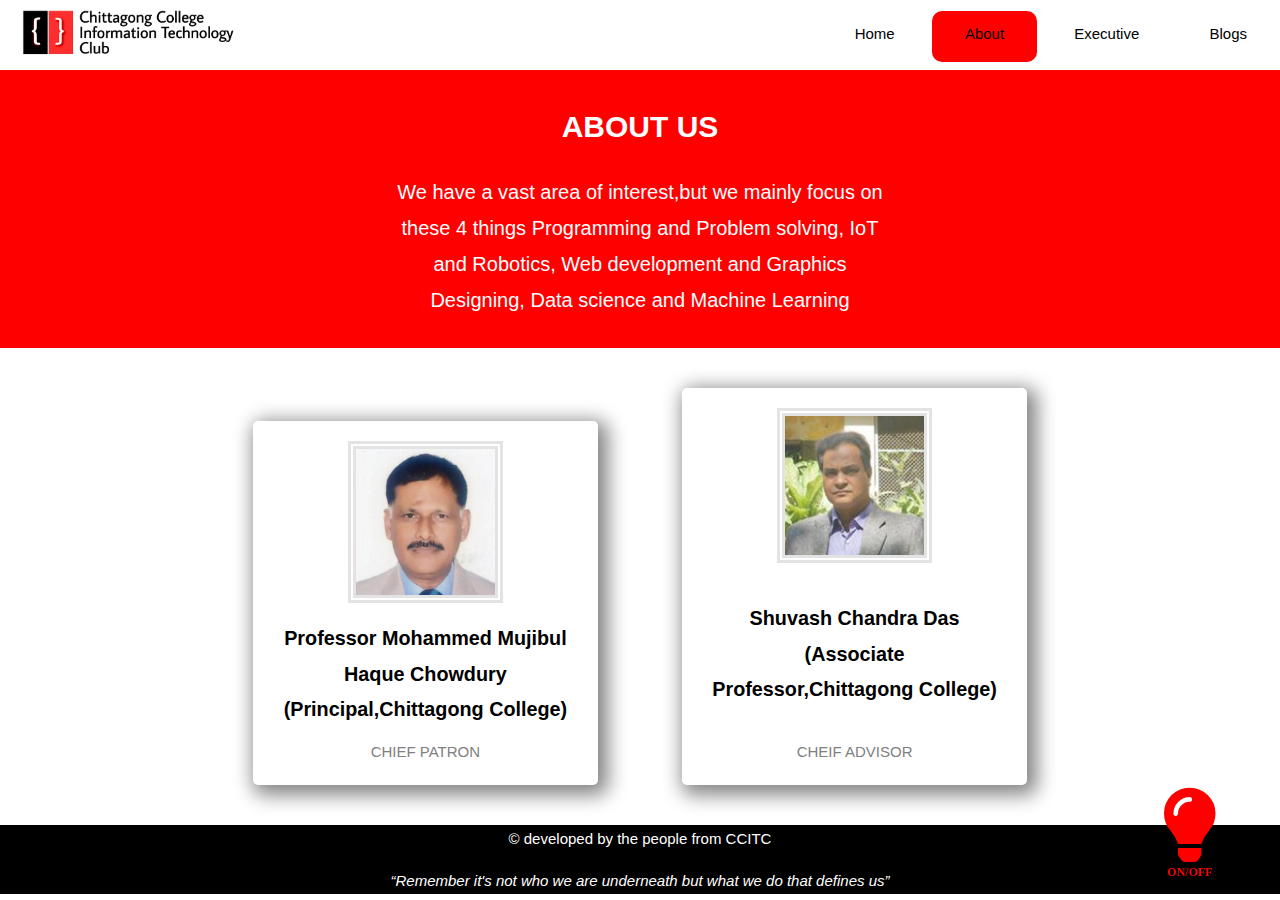
<file: CCITC-main/about.html>
<!DOCTYPE html>
<html lang="en" dir="ltr">
  <head>
    <meta charset="utf-8">
    <meta name="viewport" content="width=device-width, initial-scale=1">
    <title>CCITC</title>
    <link rel="icon" type="image/png" href="img/brico.png">
    <link rel="stylesheet" href="fontawesome/css/all.css">
    <link rel="stylesheet" href="index.css">
    <script src="https://ajax.googleapis.com/ajax/libs/jquery/3.5.1/jquery.min.js"></script>

    <style media="screen">
      body, html{
        background-color: white;
        color: black;
      }
      .about-us{
        padding: 80px 0px 30px 0px;
        position: relative;
        background-color: red;
        color: white;
        font-family: Merriweather,Helvetica Neue,Arial,sans-serif;
      }
      .about-us h1{
        text-align: center;
      }
      .about-us p{
        text-align: center;
        width: 80%;
        margin: 0px auto;
        font-size: 20px;
      }
      .name{
        font-size: 1.32rem;
        margin: 10px auto;
        width: 305px;
      }
      @media screen and (min-width:900px) {
        .about-us p{
          width: 40%;
        }
      }
      .advisors{
        text-align: center;
      }
      .advisors span{
        color: grey;
      }
      .chief-patron img{
        border: 8px double #E3E3E3;
        width: 139px;
      }
      .advisors div{
        padding: 20px;
        -webkit-box-shadow: 5px 5px 19px 5px #848484;
        box-shadow: 5px 5px 19px 5px #848484;
        border-radius: 5px;
        margin: 40px;
        display: inline-block;
      }
      .chief-advisor img{
        border: 8px double #E3E3E3;
      }
      .chief-advisor .name{padding: 20px 0px;}
      @media screen and (max-width:420px) {
        .advisors div{
            margin: 20px 0px;
            padding: 0px;
        }
        .name{
          width:270px;
          font-size: 1rem;
        }
      }
      .lightMode{
        display: block;
        font-size: 12px;
        text-align: center;
        margin: 4px auto;
      }
      .darkMode{
        background-color: black;
        color: white;
        transition: 0.8s ease-in-out;
      }
    </style>
  </head>
  <body>
    <div class="navbar">
      <div class="dropdown">
        <img src="img/ccitcLogo.png" alt="Icon">
        <button class="dropbtn"><i class="fas fa-bars"> <p id="menu">Menu</p> </i></button>
        <div class="dropdown-content">
        <a class="nav" href="index.html">Home</a>
        <a class="nav active" href="about.html">About</a>
        <a class="nav" href="executives.html">Executive</a>
        <a class="nav" href="blogs.html">Blogs</a>
        </div>
    </div>
    </div>
    <div class="about-us">
      <h1>ABOUT US</h1>
      <p>We have a vast area of interest,but we mainly focus on these 4 things
Programming and Problem solving, IoT and Robotics, Web development and Graphics Designing, Data science and Machine Learning</p>
</div> <!-- about-us -->
    <div class="advisors">
      <div class="chief-patron">
        <img src="about/principal.jpg" alt="Professor Mohammed Mujibul Haque Chowdury"><br><h2 class="name">Professor Mohammed Mujibul Haque Chowdury (Principal,Chittagong College)</h2><span>CHIEF PATRON</span>
      </div>

      <div class="chief-advisor">
        <img src="about/professor.png" alt="Shuvash Chandra Das"><br><h2 class="name">Shuvash Chandra Das (Associate Professor,Chittagong College)</h2>
        <span>CHEIF ADVISOR</span>  </div>
    </div><!-- advisors -->
    <i class="fas fa-lightbulb"><span class="lightMode">ON/OFF</span> </i>
    <div class="copyr8" style="color:white;">
        <p style="margin:0px;">© developed by the people from CCITC</p>
        <p> <i><q cite="">Remember it's not who we are underneath but what we do that defines us</q> </i></p>
    </div>

    <script type="text/javascript">
    $('.fa-lightbulb').click(function() {
      $('html').toggleClass('darkMode');
      $('body').toggleClass('darkMode');
      $('.fa-lightbulb').toggleClass('darkMode');
      });
    </script>
  </body>
</html>
</file>
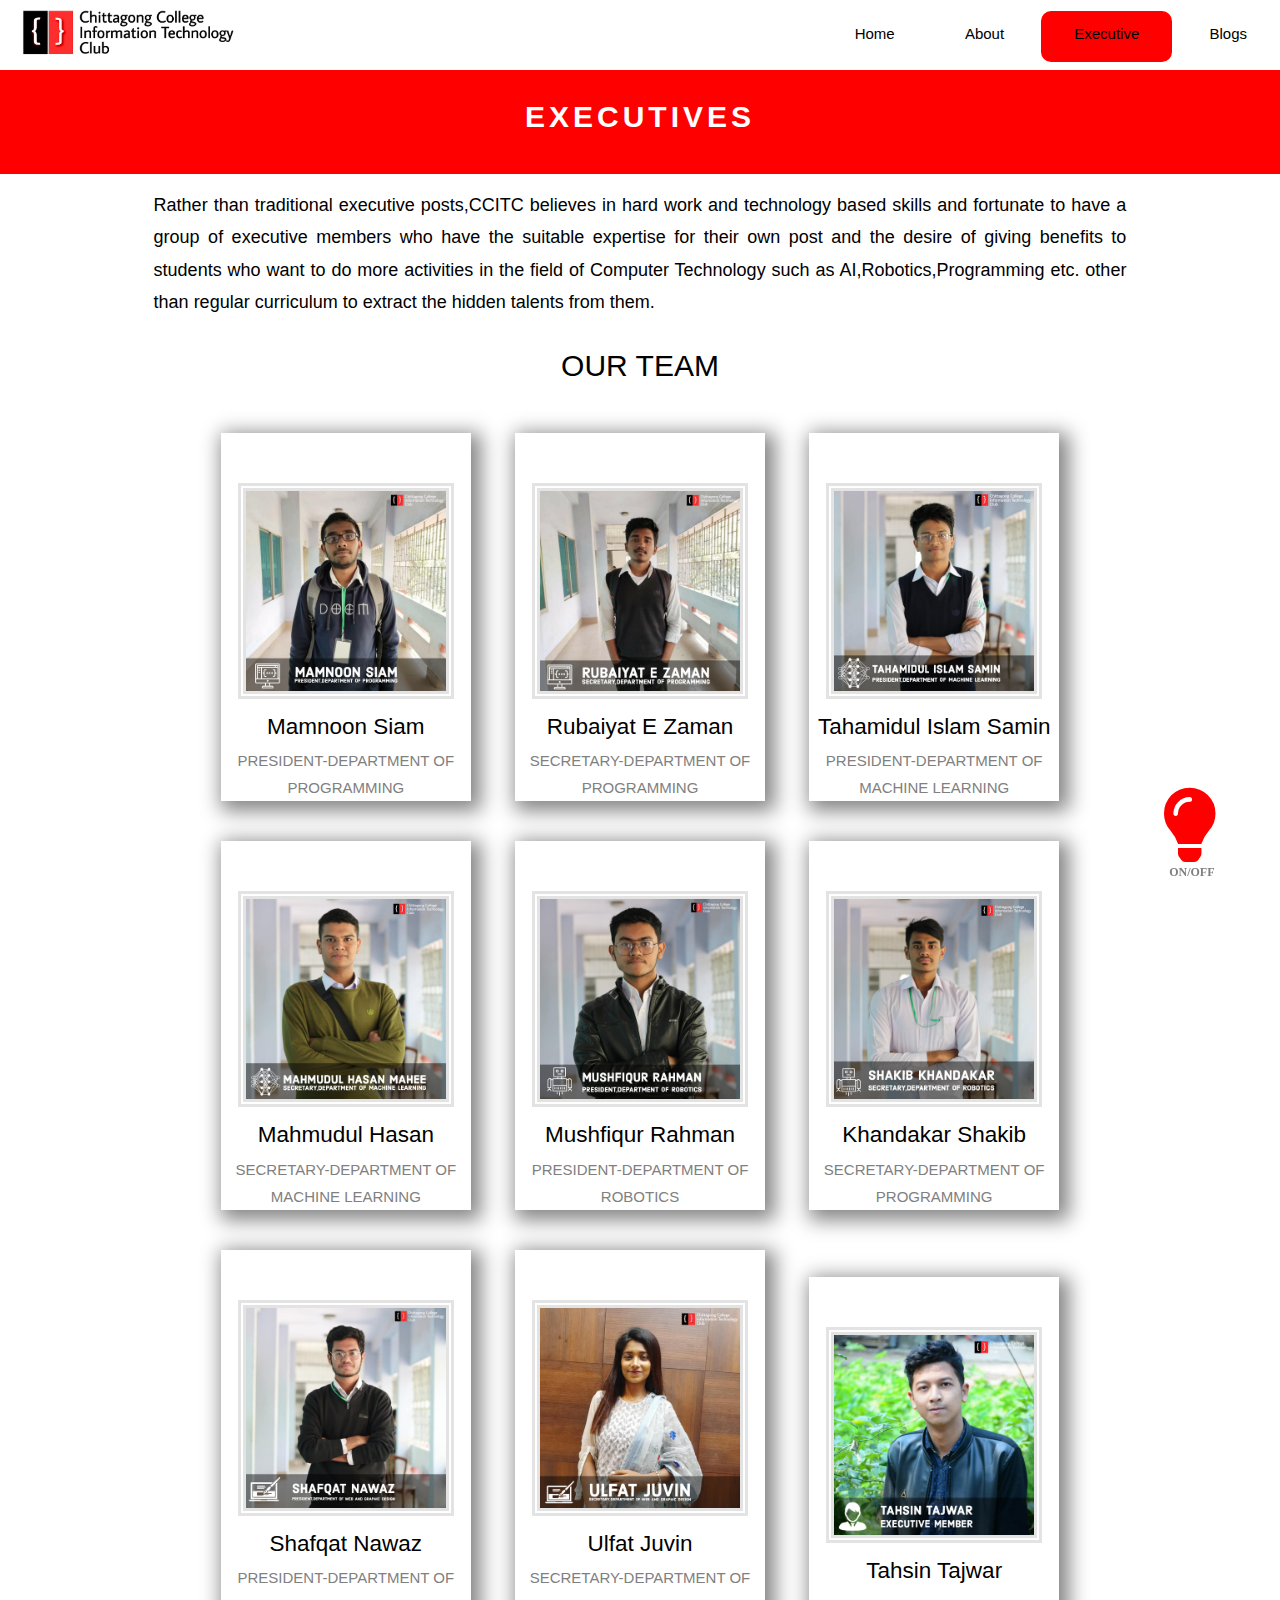
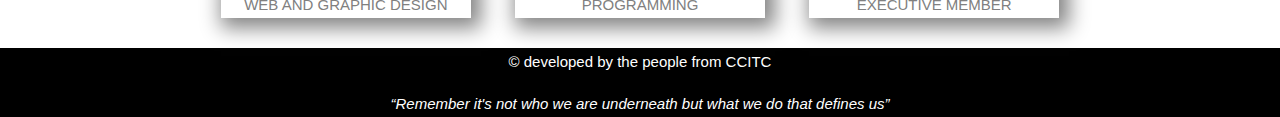
<file: CCITC-main/executives.html>
<!DOCTYPE html>
<html lang="en" dir="ltr">
  <head>
    <meta charset="utf-8">
    <meta name="viewport" content="width=device-width, initial-scale=1">
    <title>CCITC</title>
    <link rel="icon" type="image/png" href="img/brico.png">
    <link rel="stylesheet" href="fontawesome/css/all.css">
    <link rel="stylesheet" href="index.css">
    <script src="https://ajax.googleapis.com/ajax/libs/jquery/3.5.1/jquery.min.js"></script>

    <style media="screen">
    /* Executives */
    body,html{background-color: white}
    #exce {
        letter-spacing: 4px;
        padding: 30px 0px;
        position: relative;
        color: white;
        background-color: red;
        top: 50px;
        text-align: center;
        margin: 10px auto 65px auto;
    }
    .exe-desc{
      position: relative;
      font-size: 1.2rem;
      text-align: justify;
      width: 95%;
      margin: 0px auto;
    }
    *, :after :before{box-sizing: border-box;}

  @media screen and (min-width:975px) {
    .container{
      width: 80%;
      margin: 10px auto;
    }
  }
  .column{
    -webkit-box-shadow: 5px 5px 19px 5px #848484;
    box-shadow: 5px 5px 19px 5px #848484;
    width: 250px;
    padding-top: 50px;
    margin: 20px;
    display: inline-block;
    position: relative;
  }
  @media screen and (max-width:475px) {
    .column{
      width: 80%;
    }
  }
  .our-team{font-weight: lighter;}
  span{
   color: grey;
    width: 80%;
    margin: 0px auto;
  }
  .column img{
    border: 8px double #E3E3E3;
    width: 200px;
  }
  .name{margin: 0px;font-weight: lighter;}
    </style>
  </head>

  <body>

    <div class="navbar">
      <div class="dropdown">
        <img src="img/ccitcLogo.png" alt="Icon">
        <button class="dropbtn"><i class="fas fa-bars"> <p id="menu">Menu</p> </i></button>
        <div class="dropdown-content">
        <a class="nav" href="index.html">Home</a>
        <a class="nav" href="about.html">About</a>
        <a class="nav active" href="executives.html">Executive</a>
        <a class="nav" href="blogs.html">Blogs</a>
        </div>
    </div>
    </div>

  <h1 id="exce">EXECUTIVES</h1>
    <div class="container">
      <div class="exe-desc">
        Rather than traditional executive posts,CCITC believes in hard work and technology based skills and fortunate to have a group of executive members who have the suitable expertise
        for their own post and the desire of giving benefits to
         students who want to do more activities in the field of Computer Technology such as AI,Robotics,Programming etc.
         other than regular curriculum to extract the hidden talents from them.
      </div>
      <h1 class="our-team" >OUR TEAM</h1>
      <div class="row">
        <div class="column">
          <img src="excecutive/siam.jpg" alt="Mamnoon Siam"><br><h2 class="name">Mamnoon Siam</h2><span>PRESIDENT-DEPARTMENT OF PROGRAMMING</span>
        </div>
        <div class="column">
          <img src="excecutive/rubaiyat.jpg" alt="Rubaiyat E Zaman"><br><h2 class="name">Rubaiyat E Zaman</h2><span>SECRETARY-DEPARTMENT OF PROGRAMMING</span>
        </div>
        <div class="column">
          <img src="excecutive/samin.jpg" alt="Tahamidul Islam Samin"><br><h2 class="name">Tahamidul Islam Samin</h2><span>PRESIDENT-DEPARTMENT OF MACHINE LEARNING</span>
        </div>
        <div class="column">
          <img src="excecutive/mahi.jpg" alt="Mahmudul Hasan"><br><h2 class="name">Mahmudul Hasan</h2><span>SECRETARY-DEPARTMENT OF MACHINE LEARNING</span>
        </div>
        <div class="column">
          <img src="excecutive/mushfiq.jpg" alt="Mushfiqur Rahman"><br><h2 class="name">Mushfiqur Rahman</h2><span>PRESIDENT-DEPARTMENT OF ROBOTICS</span>
        </div>
        <div class="column">
          <img src="excecutive/shakib.jpg" alt="Khandakar Shakib"><br><h2 class="name">Khandakar Shakib</h2><span>SECRETARY-DEPARTMENT OF PROGRAMMING</span>
        </div>
        <div class="column">
          <img src="excecutive/shafqat.jpg" alt="Shafqat Nawaz"><br><h2 class="name">Shafqat Nawaz</h2><span>PRESIDENT-DEPARTMENT OF WEB AND GRAPHIC DESIGN</span>
        </div>
        <div class="column">
          <img src="excecutive/juvin.jpg" alt="Ulfat Juvin"><br><h2 class="name">Ulfat Juvin</h2><span>SECRETARY-DEPARTMENT OF PROGRAMMING</span>
        </div>
        <div class="column">
          <img src="excecutive/tahsin.jpg" alt="Tahsin Tajwar"><br><h2 class="name">Tahsin Tajwar</h2><span>EXECUTIVE MEMBER</span>
        </div>
      </div> <!-- row -->
    </div> <!-- container -->

    <i class="fas fa-lightbulb"><span class="lightMode">ON/OFF</span> </i>

    <div class="copyr8">
        <p style="margin:0px;">© developed by the people from CCITC</p>
        <p> <i><q cite="">Remember it's not who we are underneath but what we do that defines us</q> </i></p>
    </div>

    <script type="text/javascript">
    $('.fa-lightbulb').click(function() {
      $('html').toggleClass('darkMode');
      $('body').toggleClass('darkMode');
      $('.name').toggleClass('darkMode');
      $('.fa-lightbulb').toggleClass('darkMode');
      $('.container').toggleClass('darkMode');
      });
    </script>
  </body>
</html>
</file>
<file: CCITC-main/index.css>
body, html {
      background-color: black;
      height: 100%;
      margin: 0;
      font: 400 15px/1.8 "Lato", sans-serif;
      color: white;
}
.active{background-color: red;
    color: white;}
.bgone{
  background-image: url(img/bgimage.png);
  min-height: 20%;
}
.bgtwo{
  background-image: url(img/image1.jpg);
  min-height: 442px;
}
.bgthree{
  background-image: url(img/image8.jpg);
  min-height: 500px;
}
.bgfour{
  background-image: url(img/bgimage.png);
  min-height: 300px;
}
.bgone, .bgtwo, .bgthree, .bgfour {
    position: relative;
    background-attachment: fixed;
    background-position: center;
    background-repeat: no-repeat;
    background-size: cover;
}
.navbar{
  z-index: 11;
background-color: white;
  position: fixed;
  top: 0px;
  height: 70px;
  width: 100%;
}
.dropdown img{
  width: 250px;
  height: 70px;
  float: left;
}
.dropbtn {
  float: right;
  background-color: red;
  color: white;
  font-size: 16px;
  border: none;
  cursor: pointer;
}
.dropdown {
  width: 100%;
  /* position: relative; */
  display: inline-block;
}

.dropdown-content {
  float: right;
  top: 70px;
  display: none;
  right: 0;
  position: absolute;
  background-color: black;
  min-width: 160px;
  box-shadow: 0px 8px 16px 0px rgba(0,0,0,0.2);
  z-index: 20;
}

.dropdown-content a {
  color: white;
  padding: 12px 16px;
  text-decoration: none;
  display: block;
  transition: 0.8s ease;
}

.dropdown-content a:hover {background-color: red;}

.dropdown:hover .dropdown-content {
  float: right;
  display: block;
}

.dropbtn:focus {
  background-color: black;
}

.caption {
    padding:9% 0px 9% 0px;
    position: relative;
    width: 100%;
    text-align: center;
}
.heading{
  font-family: Open Sans,Helvetica Neue,Arial,sans-serif;
  letter-spacing: 0.5px;
  font-size: 0.2rem;
  text-align: center;
  margin: 50px auto 0px auto;
  font-weight: bolder;
}

@media screen and (min-width: 992px){
.heading {
  font-size: 4rem;
    }
}

@media screen and (min-width: 1200px){
.heading {
    width: 75%;
    font-size: 4.7rem;
    }
}


.who-r-we{
  color: white;
    background-color: red;
    text-align: center;
    padding: 50px 15%;
    text-align: justify;
}
.caption2{
  background-color: rgba(0,0,0,0.5);
   position: absolute;
  left: 0;
  top: 0;
  width: 100%;
  text-align: center;}
.i:hover {
  color: black;
  transition: 0.8s ease;
}
.skill-icons i{
  display: inline-block;
  margin: 30px 5%;
  font-size: 70px;
}
.skill-icons{height: 600px;}
.ml{
    display: inline-block;
  }
@media screen and (max-width:415px) {
  .skill-icons i{
    margin: 9px 4%;
    font-size: 60px;
    position: relative;
  }
  .heading{
    font-size: 202%;
  }
  .who-r-we {
    padding: 50px 10px;
}
}

.icon-txt{
  font-weight: bolder;
  font-family: Verdana,sans-serif,system-ui;
    text-align: center;
    font-size: 1rem;
    position: relative;
}
.fa-bars{
  animation: flip 2s Infinite;
  font-size: 55.5px;
      width: 90%;
}
@keyframes flip {
  form{transform: rotateY(0deg);}
  to{transform: rotateY(360deg);}
}
#menu{
  margin: 0px;
  font-size: 10px;
  font-family: -webkit-pictograph;
}
.pi-desc {
  text-align: center;
  font-size: 20px;
}
.bar-desc{  text-align: center;
  font-size: 20px;
}
.op{
    position: relative;
    padding: 0px 0px 0px 0px;
    background-color: black;
    color: black;
    z-index: 5;
  }
.chart-section{
  font-family: Open Sans,Helvetica Neue,Arial,sans-serif;
  background-color: rgba(115,115,115,0.63);
  width: 100%;
  min-height: 700px;
  }
.stresponse{
  font-size:2.5rem;
  margin: 0px auto;
  text-align: center;
}
#piechart{width: 100%;}

.ns-img .hover{animation: faded .7s ease;}


@media screen and (min-width:764px) {
  .dropbtn{
    display: none;
  }
  .dropdown-content{
   position: relative;
   top: 15px;
   font-size: 15px;
   display: inline;
   box-shadow: none;
   color: black;
   background-color: white;
  }
  .dropdown-content a {
    display: inline;
    color: black;
    margin: 0px 0px 0px 0px;
    padding: 14px 33px 20px 33px;
    border-radius: 10px;
    z-index: 2;
    vertical-align: text-top;
}

  .dropdown {background-color: white;}
  #piechart{
  display: inline-block;
  width: 45%;
  }
  .pi-desc{
    float: right;
    width: 55%;
    display: inline-block;
    text-align: left;
    font-size: 23px;
    margin: 4% auto;
  }
  .bar-desc{
        float: left;
        width: 40%;
        display: inline-block;
        text-align: right;
        font-size: 22px;
        margin: 0% 0px 0px 20px;
}
#barchart{
    display: inline-block;
    width: 55%;
}
}

@media screen and (max-width:340px) {
  .dropdown-content {
    top: 50px;
  }
  .dropdown img {
    width: 160px;
    height: 50px;
    float: left;
}
.fa-bars {
    font-size: 36px;
}
.navbar {
    height: 50px;
    width: 100%;
}
}


.join-us{    height: 200px;
    text-align: center;
    background-color: #212529!important;}
.join-us h1{
  margin: 0px 0px 40px 0px;
  text-align: center;
  font-size: 2rem;
  padding: 20px 0px 0px 0px;
}
.fb-link{
  text-decoration: none;
  background-color: white;
  color: black;
  font-size: 100%;
  padding: 20px;
  text-align: center;
  border-radius: 35px;
  transition: 0.5s ease;
  }
.fb-link:hover{background-color:red;}
.in-touch{
  height: 100%;
  text-align: center;
  color: white;
  }
.in-touch h1{
  padding: 30px 0px 10px 0px;
  margin: 0px;
  }
.info{
  width: 80%;
  text-align: center;
  margin: 0px auto;
  font-size: 20px;
}
.fa-phone{
  font-size: 30px;
}
.fa-envelope{height: 75px; font-size: 40px;}
.email{
  font-size: 18px;;
  text-decoration: none;
  color: white;
  transition: 0.5s ease;
}
.icon2{margin: 20px 0px 0px 0px;}
  .email:hover {color:white;}

@media screen and (min-width:800px) {
  .icon, .icon2{margin: 0px 60px;
    display: inline-block;}
}
.copyr8{font-family: -webkit-pictograph,sans-serif;
    background-color: black;
  text-align: center;}
  .active{background-color: red;
      color: white;}

}
.ml{
  line-height: 1px;
  transition: 0.8s ease;
}
.ml img{
      margin: 0px auto -9% auto;
      width: 100px;
      height: 83px;
      transition: 0.8s ease;
}
.ml img:hover{
    filter: invert(1);
}
.ml:hover{
  color: black;
}

.container{
  text-align: center;
  color: black;
  font-family: Merriweather,Helvetica Neue,Arial,sans-serif;
  width: 100%;
  margin: 0px auto;
} /* FROM EXECUTIVE>HTML*/

.fa-lightbulb{
  color: red;
  cursor: pointer;
  font-size: 5rem;
  position: fixed;
  bottom: 2%;
  right: 5%;
}
.lightMode {
  display: block;
  font-size: 12px;
  text-align: center;
  margin: 4px auto;
}
.darkMode{
  background-color: black;
  color: white;
  transition: 0.8s ease-in-out;
}
</file>
